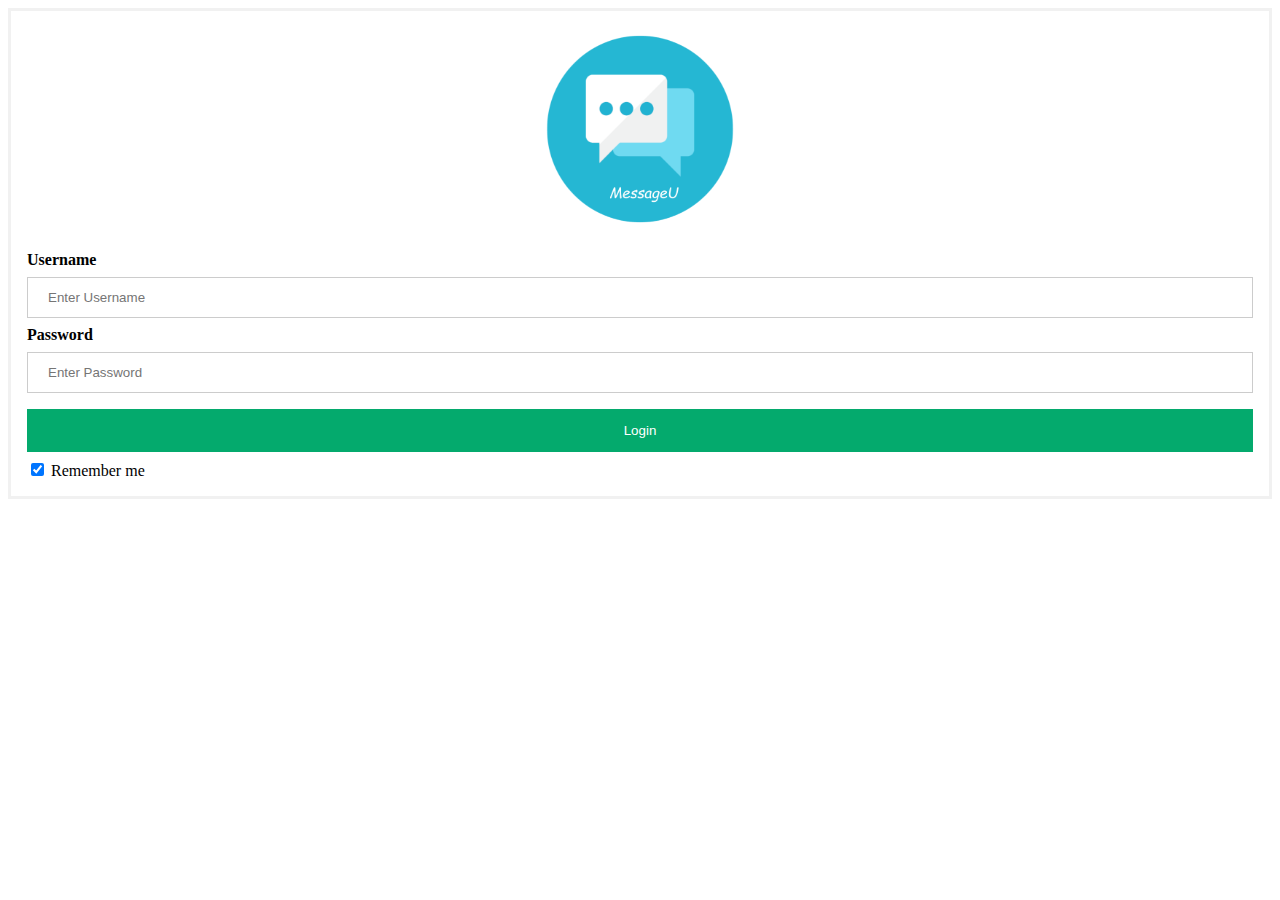
<file: src/main/webapp/loginpage.html>
<html>

<head>
  <link rel="stylesheet" href="style-login.css">
    
<title>
Login Page
</title>
        
</head>

<body>

 <form action="http://localhost:8080/MessageU/loginservlet" method="post">
  <div class="imgcontainer">
    <img src="img/logo.png" alt="Avatar" class="avatar" style="width:15%" style="height: 15%">
  </div>

  <div class="container">
    <label for="uname"><b>Username</b></label>
    <input type="text" placeholder="Enter Username" name="uname" required>

    <label for="psw"><b>Password</b></label>
    <input type="password" placeholder="Enter Password" name="psw" required>

    <button type="submit">Login</button>
    <label>
      <input type="checkbox" checked="checked" name="remember"> Remember me
    </label>
  </div>

</form> 

</body>


</html>
</file>
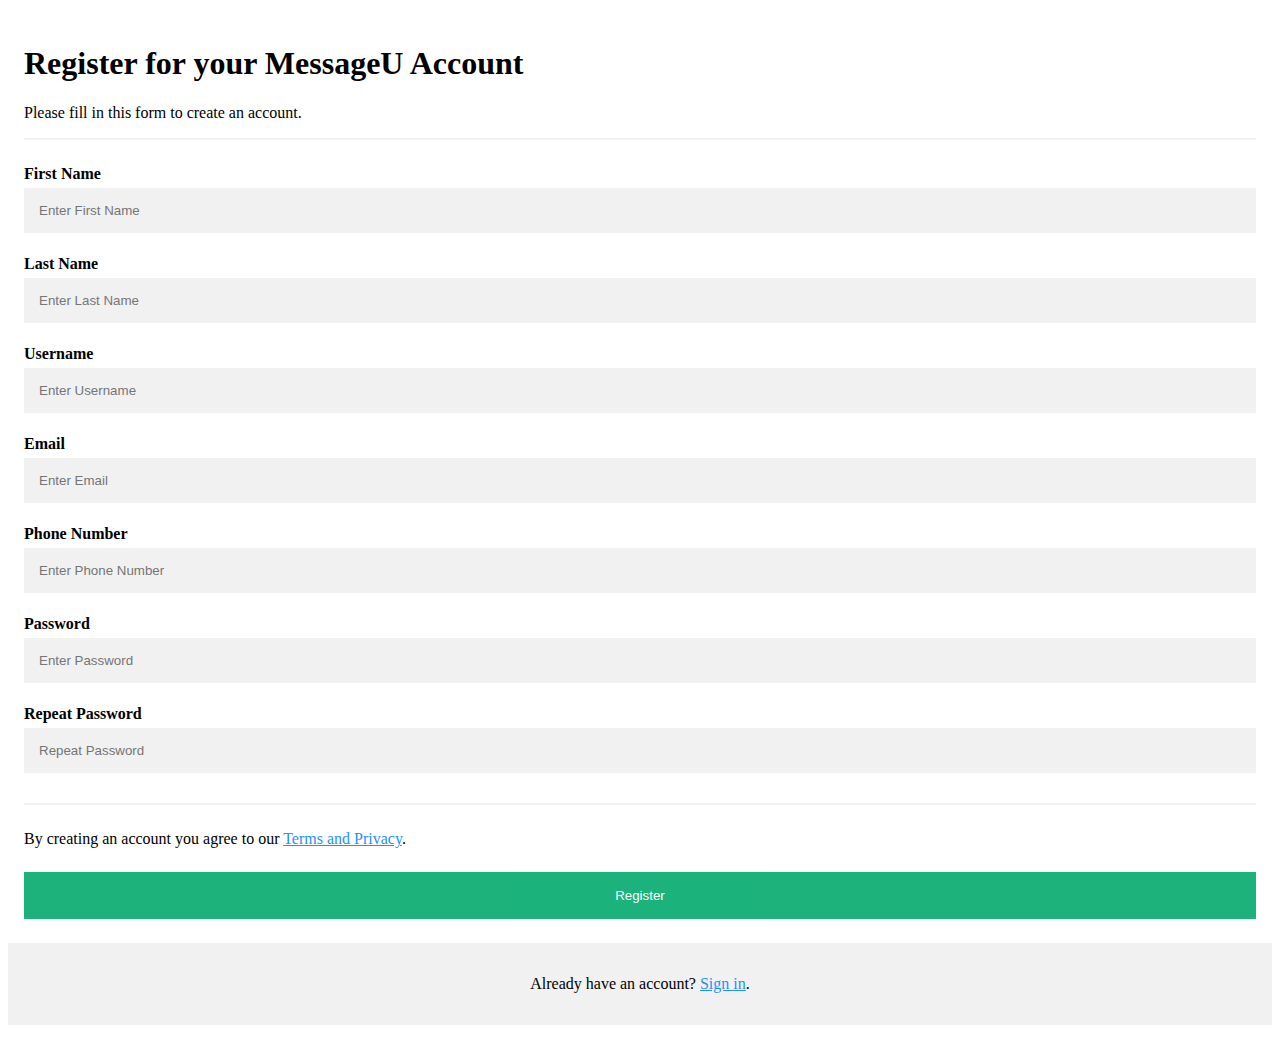
<file: src/main/webapp/regpage.html>
<html>  

    <head>
    <link rel="stylesheet" href="style.css">
    
    <title>
   
    </title>
        
 </head>
    

<form action="http://localhost:8080/MessageU/regservlet" method="post">
  <div class="container">
    <h1>Register for your MessageU Account</h1>
    <p>Please fill in this form to create an account.</p>
    <hr>

  <label for="firstname"><b>First Name</b></label>
    <input type="text" placeholder="Enter First Name" name="firstname" id="firstname" required>

    <label for="lastname"><b>Last Name</b></label>
    <input type="text" placeholder="Enter Last Name" name="lastname" id="lastname" required>
    
      <label for="username"><b>Username</b></label>
    <input type="text" placeholder="Enter Username" name="username" id="username" required>
       
      <label for="email"><b>Email</b></label>
    <input type="text" placeholder="Enter Email" name="email" id="email" required>
      
       <label for="phonenumber"><b>Phone Number</b></label>
    <input type="text" placeholder="Enter Phone Number" name="phonenumber" id="phonenumber" required>

    <label for="psw"><b>Password</b></label>
    <input type="password" placeholder="Enter Password" name="psw" id="psw" required>

    <label for="psw-repeat"><b>Repeat Password</b></label>
    <input type="password" placeholder="Repeat Password" name="psw-repeat" id="psw-repeat" required>
    <hr>

    <p>By creating an account you agree to our <a href="#">Terms and Privacy</a>.</p>
    <button type="submit" class="registerbtn">Register</button>
  </div>

  <div class="container signin">
    <p>Already have an account? <a href="http://localhost:8080/SpendSq/loginpage.html">Sign in</a>.</p>
  </div>
</form>
</file>
<file: src/main/webapp/style-login.css>
/* Bordered form */
form {
  border: 3px solid #f1f1f1;
}

/* Full-width inputs */
input[type=text], input[type=password] {
  width: 100%;
  padding: 12px 20px;
  margin: 8px 0;
  display: inline-block;
  border: 1px solid #ccc;
  box-sizing: border-box;
}

/* Set a style for all buttons */
button {
  background-color: #04AA6D;
  color: white;
  padding: 14px 20px;
  margin: 8px 0;
  border: none;
  cursor: pointer;
  width: 100%;
}

/* Add a hover effect for buttons */
button:hover {
  opacity: 0.8;
}

/* Extra style for the cancel button (red) */
.cancelbtn {
  width: auto;
  padding: 10px 18px;
  background-color: #f44336;
}

/* Center the avatar image inside this container */
.imgcontainer {
  text-align: center;
  margin: 24px 0 12px 0;
}

/* Avatar image */
img.avatar {
  width: 40%;
  border-radius: 50%;
}

/* Add padding to containers */
.container {
  padding: 16px;
}

/* The "Forgot password" text */
span.psw {
  float: right;
  padding-top: 16px;
}

/* Change styles for span and cancel button on extra small screens */
@media screen and (max-width: 300px) {
  span.psw {
    display: block;
    float: none;
  }
  .cancelbtn {
    width: 100%;
  }
}
</file>
<file: src/main/webapp/style.css>
* {box-sizing: border-box}

/* Add padding to containers */
.container {
  padding: 16px;
}

/* Full-width input fields */
input[type=text], input[type=password] {
  width: 100%;
  padding: 15px;
  margin: 5px 0 22px 0;
  display: inline-block;
  border: none;
  background: #f1f1f1;
}

input[type=text]:focus, input[type=password]:focus {
  background-color: #ddd;
  outline: none;
}

/* Overwrite default styles of hr */
hr {
  border: 1px solid #f1f1f1;
  margin-bottom: 25px;
}

/* Set a style for the submit/register button */
.registerbtn {
  background-color: #04AA6D;
  color: white;
  padding: 16px 20px;
  margin: 8px 0;
  border: none;
  cursor: pointer;
  width: 100%;
  opacity: 0.9;
}

.registerbtn:hover {
  opacity:1;
}

/* Add a blue text color to links */
a {
  color: dodgerblue;
}

/* Set a grey background color and center the text of the "sign in" section */
.signin {
  background-color: #f1f1f1;
  text-align: center;
</file>
